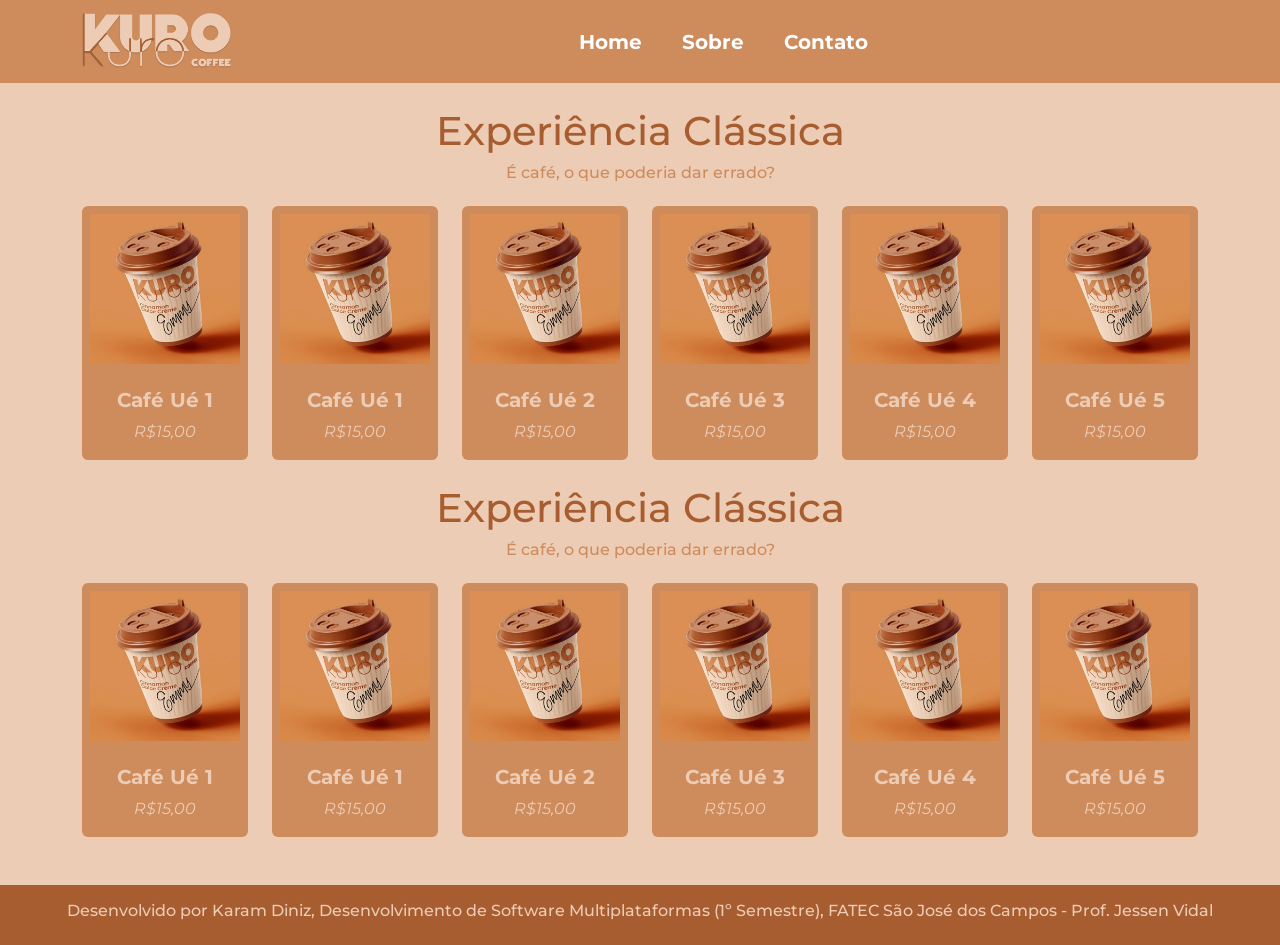
<file: index.html>
<!DOCTYPE html>
<html lang="pt-BR">
<head>
    <meta charset="UTF-8">
    <meta name="viewport" content="width=device-width, initial-scale=1.0">
    <title>Kuro Coffee Home</title>
    <link href="https://cdn.jsdelivr.net/npm/bootstrap@5.0.2/dist/css/bootstrap.min.css" rel="stylesheet" integrity="sha384-EVSTQN3/azprG1Anm3QDgpJLIm9Nao0Yz1ztcQTwFspd3yD65VohhpuuCOmLASjC" crossorigin="anonymous">
    <link rel="preconnect" href="https://fonts.googleapis.com">
    <link rel="preconnect" href="https://fonts.gstatic.com" crossorigin>
    <link href="https://fonts.googleapis.com/css2?family=Montserrat:ital,wght@0,100..900;1,100..900&display=swap" rel="stylesheet">
    <link rel="stylesheet" href="style.css">
</head>
<body>
    <nav class="navbar navbar-expand-lg navbar-dark" style="background-color: #ce8b5c;">
        <div class="container">
            <a class="navbar-brand" href="index.html">
                <img src="img/logo.png" alt="kuro logo" width="150">
            </a>
            <button class="navbar-toggler" type="button" data-bs-toggle="collapse" data-bs-target="#menuKuro">
                <span class="navbar-toggler-icon"></span>
            </button>
            <div class="collapse navbar-collapse justify-content-center" id="menuKuro">
                <ul class="navbar-nav gap-4">
                    <li class="nav-item">
                        <a class="nav-link text-white fw-bold fs-5" href="index.html">Home</a>
                    </li>
                    <li class="nav-item">
                        <a class="nav-link text-white fw-bold fs-5" href="sobre.html">Sobre</a>
                    </li>
                    <li class="nav-item">
                        <a class="nav-link text-white fw-bold fs-5" href="contato.html">Contato</a>
                    </li>
                </ul>
            </div>
        </div>
    </nav>

<div class="experiencias mt-4 px-4">
    <h1 class="title_home text-center" style="color: #a85d30;">Experiência Clássica</h1>
    <h6 class="subtitle text-center mb-4" style="color: #ce8b5c;">É café, o que poderia dar errado?</h6>

    <div class="container">
        
        <div id="carrosselClassica" class="carousel slide d-block d-md-none" data-bs-ride="carousel">
            <div class="carousel-inner pb-4">
                
                <div class="carousel-item active">
                    <div class="card w-75 mx-auto" style="background-color: #ce8b5c; border: none;">
                        <img src="img/copo.png" class="card-img-top p-2" alt="Copo de café">
                        <div class="card-body text-center" style="color: #ecccb4;">
                            <h5 class="card-title fw-bold">Café Ué 1</h5>
                            <p class="card-text fst-italic">R$15,00</p>
                        </div>
                    </div>
                </div>

                <div class="carousel-item">
                    <div class="card w-75 mx-auto" style="background-color: #ce8b5c; border: none;">
                        <img src="img/copo.png" class="card-img-top p-2" alt="Copo de café">
                        <div class="card-body text-center" style="color: #ecccb4;">
                            <h5 class="card-title fw-bold">Café Ué 2</h5>
                            <p class="card-text fst-italic">R$15,00</p>
                        </div>
                    </div>
                </div>
                
                <div class="carousel-item">
                    <div class="card w-75 mx-auto" style="background-color: #ce8b5c; border: none;">
                        <img src="img/copo.png" class="card-img-top p-2" alt="Copo de café">
                        <div class="card-body text-center" style="color: #ecccb4;">
                            <h5 class="card-title fw-bold">Café Ué 3</h5>
                            <p class="card-text fst-italic">R$15,00</p>
                        </div>
                    </div>
                </div>

                <div class="carousel-item">
                    <div class="card w-75 mx-auto" style="background-color: #ce8b5c; border: none;">
                        <img src="img/copo.png" class="card-img-top p-2" alt="Copo de café">
                        <div class="card-body text-center" style="color: #ecccb4;">
                            <h5 class="card-title fw-bold">Café Ué 4</h5>
                            <p class="card-text fst-italic">R$15,00</p>
                        </div>
                    </div>
                </div>

                <div class="carousel-item">
                    <div class="card w-75 mx-auto" style="background-color: #ce8b5c; border: none;">
                        <img src="img/copo.png" class="card-img-top p-2" alt="Copo de café">
                        <div class="card-body text-center" style="color: #ecccb4;">
                            <h5 class="card-title fw-bold">Café Ué 5</h5>
                            <p class="card-text fst-italic">R$15,00</p>
                        </div>
                    </div>
                </div>

                <div class="carousel-item">
                    <div class="card w-75 mx-auto" style="background-color: #ce8b5c; border: none;">
                        <img src="img/copo.png" class="card-img-top p-2" alt="Copo de café">
                        <div class="card-body text-center" style="color: #ecccb4;">
                            <h5 class="card-title fw-bold">Café Ué 6</h5>
                            <p class="card-text fst-italic">R$15,00</p>
                        </div>
                    </div>
                </div>

            </div>
            
            <button class="carousel-control-prev" type="button" data-bs-target="#carrosselClassica" data-bs-slide="prev">
                <span class="carousel-control-prev-icon" aria-hidden="true"></span>
                <span class="visually-hidden">Anterior</span>
            </button>
            <button class="carousel-control-next" type="button" data-bs-target="#carrosselClassica" data-bs-slide="next">
                <span class="carousel-control-next-icon" aria-hidden="true"></span>
                <span class="visually-hidden">Próximo</span>
            </button>
        </div>

        <div class="row row-cols-2 row-cols-md-3 row-cols-lg-6 g-4 d-none d-md-flex">
            
            <div class="col">
                <div class="card h-100" style="background-color: #ce8b5c; border: none;">
                    <img src="img/copo.png" class="card-img-top p-2" alt="Copo de café">
                    <div class="card-body text-center" style="color: #ecccb4;">
                        <h5 class="card-title fw-bold">Café Ué 1</h5>
                        <p class="card-text fst-italic">R$15,00</p>
                    </div>
                </div>
            </div>
            
            
            <div class="col">
                <div class="card h-100" style="background-color: #ce8b5c; border: none;">
                    <img src="img/copo.png" class="card-img-top p-2" alt="Copo de café">
                    <div class="card-body text-center" style="color: #ecccb4;">
                        <h5 class="card-title fw-bold">Café Ué 1</h5>
                        <p class="card-text fst-italic">R$15,00</p>
                    </div>
                </div>
            </div>
            
            <div class="col">
                <div class="card h-100" style="background-color: #ce8b5c; border: none;">
                    <img src="img/copo.png" class="card-img-top p-2" alt="Copo de café">
                    <div class="card-body text-center" style="color: #ecccb4;">
                        <h5 class="card-title fw-bold">Café Ué 2</h5>
                        <p class="card-text fst-italic">R$15,00</p>
                    </div>
                </div>
            </div>
            
            <div class="col">
                <div class="card h-100" style="background-color: #ce8b5c; border: none;">
                    <img src="img/copo.png" class="card-img-top p-2" alt="Copo de café">
                    <div class="card-body text-center" style="color: #ecccb4;">
                        <h5 class="card-title fw-bold">Café Ué 3</h5>
                        <p class="card-text fst-italic">R$15,00</p>
                    </div>
                </div>
            </div>
            
            <div class="col">
                <div class="card h-100" style="background-color: #ce8b5c; border: none;">
                    <img src="img/copo.png" class="card-img-top p-2" alt="Copo de café">
                    <div class="card-body text-center" style="color: #ecccb4;">
                        <h5 class="card-title fw-bold">Café Ué 4</h5>
                        <p class="card-text fst-italic">R$15,00</p>
                    </div>
                </div>
            </div>
            
            <div class="col">
                <div class="card h-100" style="background-color: #ce8b5c; border: none;">
                    <img src="img/copo.png" class="card-img-top p-2" alt="Copo de café">
                    <div class="card-body text-center" style="color: #ecccb4;">
                        <h5 class="card-title fw-bold">Café Ué 5</h5>
                        <p class="card-text fst-italic">R$15,00</p>
                    </div>
                </div>
            </div>

        </div>

    </div>
</div>

<div class="experiencias mt-4 px-4">
    <h1 class="title_home text-center" style="color: #a85d30;">Experiência Clássica</h1>
    <h6 class="subtitle text-center mb-4" style="color: #ce8b5c;">É café, o que poderia dar errado?</h6>

    <div class="container">
        
        <div id="carrosselClassica" class="carousel slide d-block d-md-none" data-bs-ride="carousel">
            <div class="carousel-inner pb-4">
                
                <div class="carousel-item active">
                    <div class="card w-75 mx-auto" style="background-color: #ce8b5c; border: none;">
                        <img src="img/copo.png" class="card-img-top p-2" alt="Copo de café">
                        <div class="card-body text-center" style="color: #ecccb4;">
                            <h5 class="card-title fw-bold">Café Ué 1</h5>
                            <p class="card-text fst-italic">R$15,00</p>
                        </div>
                    </div>
                </div>

                <div class="carousel-item">
                    <div class="card w-75 mx-auto" style="background-color: #ce8b5c; border: none;">
                        <img src="img/copo.png" class="card-img-top p-2" alt="Copo de café">
                        <div class="card-body text-center" style="color: #ecccb4;">
                            <h5 class="card-title fw-bold">Café Ué 2</h5>
                            <p class="card-text fst-italic">R$15,00</p>
                        </div>
                    </div>
                </div>
                
                <div class="carousel-item">
                    <div class="card w-75 mx-auto" style="background-color: #ce8b5c; border: none;">
                        <img src="img/copo.png" class="card-img-top p-2" alt="Copo de café">
                        <div class="card-body text-center" style="color: #ecccb4;">
                            <h5 class="card-title fw-bold">Café Ué 3</h5>
                            <p class="card-text fst-italic">R$15,00</p>
                        </div>
                    </div>
                </div>

                <div class="carousel-item">
                    <div class="card w-75 mx-auto" style="background-color: #ce8b5c; border: none;">
                        <img src="img/copo.png" class="card-img-top p-2" alt="Copo de café">
                        <div class="card-body text-center" style="color: #ecccb4;">
                            <h5 class="card-title fw-bold">Café Ué 4</h5>
                            <p class="card-text fst-italic">R$15,00</p>
                        </div>
                    </div>
                </div>

                <div class="carousel-item">
                    <div class="card w-75 mx-auto" style="background-color: #ce8b5c; border: none;">
                        <img src="img/copo.png" class="card-img-top p-2" alt="Copo de café">
                        <div class="card-body text-center" style="color: #ecccb4;">
                            <h5 class="card-title fw-bold">Café Ué 5</h5>
                            <p class="card-text fst-italic">R$15,00</p>
                        </div>
                    </div>
                </div>

                <div class="carousel-item">
                    <div class="card w-75 mx-auto" style="background-color: #ce8b5c; border: none;">
                        <img src="img/copo.png" class="card-img-top p-2" alt="Copo de café">
                        <div class="card-body text-center" style="color: #ecccb4;">
                            <h5 class="card-title fw-bold">Café Ué 6</h5>
                            <p class="card-text fst-italic">R$15,00</p>
                        </div>
                    </div>
                </div>

            </div>
            
            <button class="carousel-control-prev" type="button" data-bs-target="#carrosselClassica" data-bs-slide="prev">
                <span class="carousel-control-prev-icon" aria-hidden="true"></span>
                <span class="visually-hidden">Anterior</span>
            </button>
            <button class="carousel-control-next" type="button" data-bs-target="#carrosselClassica" data-bs-slide="next">
                <span class="carousel-control-next-icon" aria-hidden="true"></span>
                <span class="visually-hidden">Próximo</span>
            </button>
        </div>

        <div class="row row-cols-2 row-cols-md-3 row-cols-lg-6 g-4 d-none d-md-flex">
            
            <div class="col">
                <div class="card h-100" style="background-color: #ce8b5c; border: none;">
                    <img src="img/copo.png" class="card-img-top p-2" alt="Copo de café">
                    <div class="card-body text-center" style="color: #ecccb4;">
                        <h5 class="card-title fw-bold">Café Ué 1</h5>
                        <p class="card-text fst-italic">R$15,00</p>
                    </div>
                </div>
            </div>
            
            
            <div class="col">
                <div class="card h-100" style="background-color: #ce8b5c; border: none;">
                    <img src="img/copo.png" class="card-img-top p-2" alt="Copo de café">
                    <div class="card-body text-center" style="color: #ecccb4;">
                        <h5 class="card-title fw-bold">Café Ué 1</h5>
                        <p class="card-text fst-italic">R$15,00</p>
                    </div>
                </div>
            </div>
            
            <div class="col">
                <div class="card h-100" style="background-color: #ce8b5c; border: none;">
                    <img src="img/copo.png" class="card-img-top p-2" alt="Copo de café">
                    <div class="card-body text-center" style="color: #ecccb4;">
                        <h5 class="card-title fw-bold">Café Ué 2</h5>
                        <p class="card-text fst-italic">R$15,00</p>
                    </div>
                </div>
            </div>
            
            <div class="col">
                <div class="card h-100" style="background-color: #ce8b5c; border: none;">
                    <img src="img/copo.png" class="card-img-top p-2" alt="Copo de café">
                    <div class="card-body text-center" style="color: #ecccb4;">
                        <h5 class="card-title fw-bold">Café Ué 3</h5>
                        <p class="card-text fst-italic">R$15,00</p>
                    </div>
                </div>
            </div>
            
            <div class="col">
                <div class="card h-100" style="background-color: #ce8b5c; border: none;">
                    <img src="img/copo.png" class="card-img-top p-2" alt="Copo de café">
                    <div class="card-body text-center" style="color: #ecccb4;">
                        <h5 class="card-title fw-bold">Café Ué 4</h5>
                        <p class="card-text fst-italic">R$15,00</p>
                    </div>
                </div>
            </div>
            
            <div class="col">
                <div class="card h-100" style="background-color: #ce8b5c; border: none;">
                    <img src="img/copo.png" class="card-img-top p-2" alt="Copo de café">
                    <div class="card-body text-center" style="color: #ecccb4;">
                        <h5 class="card-title fw-bold">Café Ué 5</h5>
                        <p class="card-text fst-italic">R$15,00</p>
                    </div>
                </div>
            </div>
        </div>
    </div>
</div>
    


<footer class="mt-5 p-3 text-center" style="background-color: #a85d30; color:#ecccb4;">
    <h6>Desenvolvido por Karam Diniz, Desenvolvimento de Software Multiplataformas (1º Semestre), FATEC São José dos Campos - Prof. Jessen Vidal</h6>
</footer>


<script src="https://cdn.jsdelivr.net/npm/bootstrap@5.0.2/dist/js/bootstrap.bundle.min.js" integrity="sha384-MrcW6ZMFYlzcLA8Nl+NtUVF0sA7MsXsP1UyJoMp4YLEuNSfAP+JcXn/tWtIaxVXM" crossorigin="anonymous"></script>

</body>
</html>
</file>
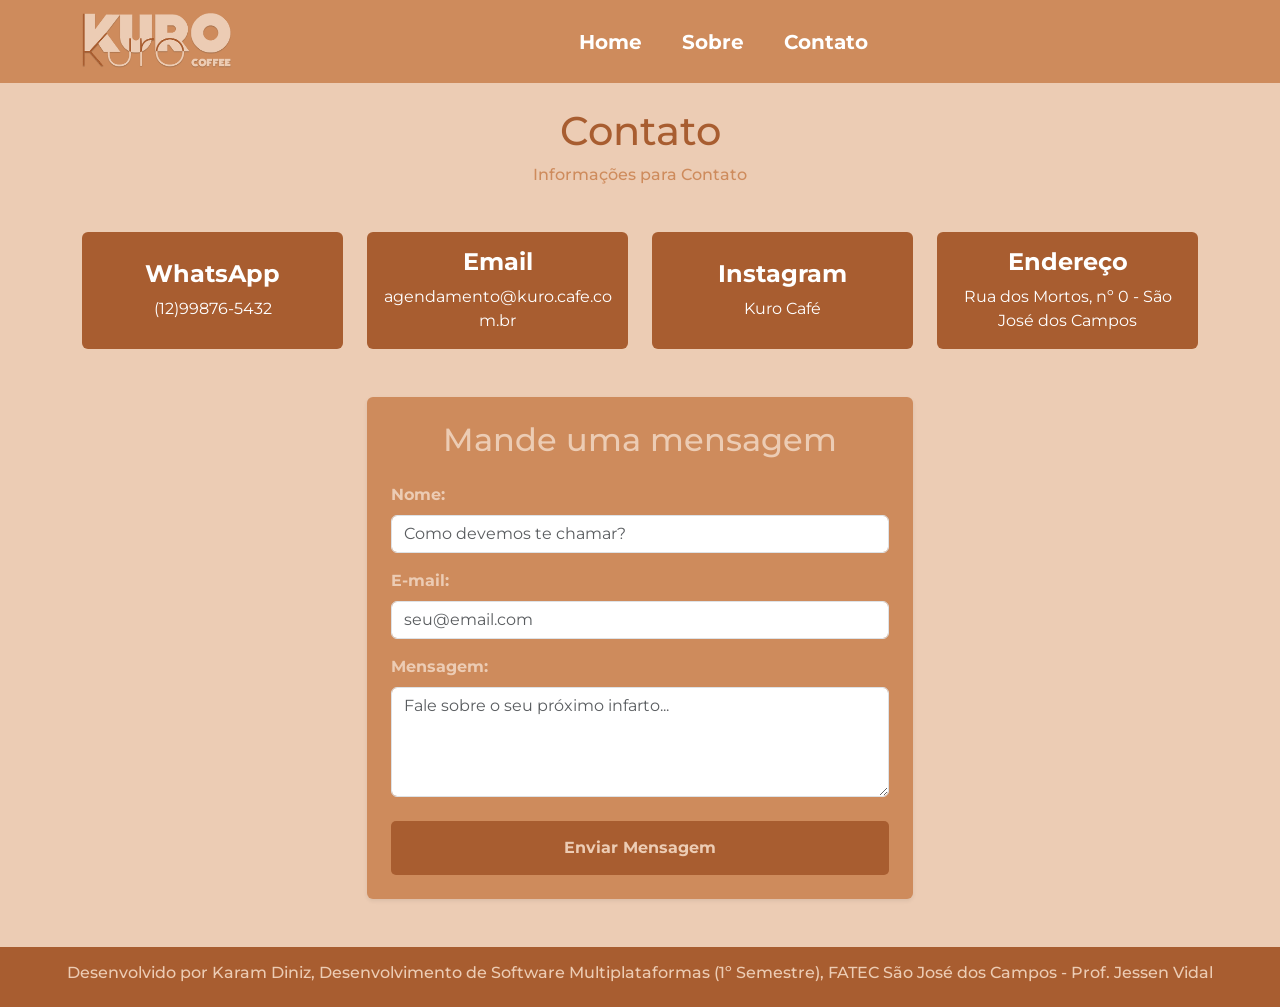
<file: contato.html>
<!DOCTYPE html>
<html lang="pt-BR">
<head>
    <meta charset="UTF-8">
    <meta name="viewport" content="width=device-width, initial-scale=1.0">
    <title>Contato</title>
    <link href="https://cdn.jsdelivr.net/npm/bootstrap@5.0.2/dist/css/bootstrap.min.css" rel="stylesheet" integrity="sha384-EVSTQN3/azprG1Anm3QDgpJLIm9Nao0Yz1ztcQTwFspd3yD65VohhpuuCOmLASjC" crossorigin="anonymous">
    <link rel="preconnect" href="https://fonts.googleapis.com">
    <link rel="preconnect" href="https://fonts.gstatic.com" crossorigin>
    <link href="https://fonts.googleapis.com/css2?family=Montserrat:ital,wght@0,100..900;1,100..900&display=swap" rel="stylesheet">
    <link rel="stylesheet" href="style.css">
</head>
<body>
    <nav class="navbar navbar-expand-lg navbar-dark" style="background-color: #ce8b5c;">
        <div class="container">
            <a class="navbar-brand" href="index.html">
                <img src="img/logo.png" alt="kuro logo" width="150">
            </a>
            <button class="navbar-toggler" type="button" data-bs-toggle="collapse" data-bs-target="#menuKuro">
                <span class="navbar-toggler-icon"></span>
            </button>
            <div class="collapse navbar-collapse justify-content-center" id="menuKuro">
                <ul class="navbar-nav gap-4">
                    <li class="nav-item">
                        <a class="nav-link text-white fw-bold fs-5" href="index.html">Home</a>
                    </li>
                    <li class="nav-item">
                        <a class="nav-link text-white fw-bold fs-5" href="sobre.html">Sobre</a>
                    </li>
                    <li class="nav-item">
                        <a class="nav-link text-white fw-bold fs-5" href="contato.html">Contato</a>
                    </li>
                </ul>
            </div>
        </div>
    </nav>

    <div class="container mt-4">
        <h1 class="text-center" style="color: #a85d30; margin-bottom: 10px;">Contato</h1>
        <h6 class="text-center mb-5" style="color: #ce8b5c;">Informações para Contato</h6>

        <div class="row row-cols-1 row-cols-md-2 row-cols-lg-4 g-4 mb-5">
            <div class="col">
                <div class="card h-100 text-center" style="background-color: #a85d30; color: white; border: none;">
                    <div class="card-body d-flex flex-column justify-content-center">
                        <h3 class="card-title fs-4 fw-bold">WhatsApp</h3>
                        <p class="card-text mb-0">(12)99876-5432</p>
                    </div>
                </div>
            </div>
            <div class="col">
                <div class="card h-100 text-center" style="background-color: #a85d30; color: white; border: none;">
                    <div class="card-body d-flex flex-column justify-content-center">
                        <h3 class="card-title fs-4 fw-bold">Email</h3>
                        <p class="card-text mb-0">agendamento@kuro.cafe.com.br</p>
                    </div>
                </div>
            </div>
            <div class="col">
                <div class="card h-100 text-center" style="background-color: #a85d30; color: white; border: none;">
                    <div class="card-body d-flex flex-column justify-content-center">
                        <h3 class="card-title fs-4 fw-bold">Instagram</h3>
                        <p class="card-text mb-0">Kuro Café</p>
                    </div>
                </div>
            </div>
            <div class="col">
                <div class="card h-100 text-center" style="background-color: #a85d30; color: white; border: none;">
                    <div class="card-body d-flex flex-column justify-content-center">
                        <h3 class="card-title fs-4 fw-bold">Endereço</h3>
                        <p class="card-text mb-0">Rua dos Mortos, nº 0 - São José dos Campos</p>
                    </div>
                </div>
            </div>
        </div>

        <div class="row justify-content-center mb-5">
            <div class="col-12 col-md-8 col-lg-6">
                <form class="p-4 rounded shadow-sm fw-bold" style="background-color: #ce8b5c; color: #ecccb4;">
                    <h2 class="text-center mb-4">Mande uma mensagem</h2>
                    
                    <div class="mb-3">
                        <label for="nome" class="form-label">Nome:</label>
                        <input type="text" class="form-control" id="nome" name="nome" placeholder="Como devemos te chamar?" required>
                    </div>
                    
                    <div class="mb-3">
                        <label for="email" class="form-label">E-mail:</label>
                        <input type="email" class="form-control" id="email" name="email" placeholder="seu@email.com" required>
                    </div>
                    
                    <div class="mb-4">
                        <label for="mensagem" class="form-label">Mensagem:</label>
                        <textarea class="form-control" id="mensagem" name="mensagem" rows="4" placeholder="Fale sobre o seu próximo infarto..." required></textarea>
                    </div>
                    
                    <button type="submit" class="btn w-100 fw-bold btn-kuro">Enviar Mensagem</button>
                </form>
            </div>
        </div>
    </div>

    <footer class="mt-auto p-3 text-center" style="background-color: #a85d30; color:#ecccb4;">
        <h6>Desenvolvido por Karam Diniz, Desenvolvimento de Software Multiplataformas (1º Semestre), FATEC São José dos Campos - Prof. Jessen Vidal</h6>
    </footer>

    <script src="https://cdn.jsdelivr.net/npm/bootstrap@5.0.2/dist/js/bootstrap.bundle.min.js" integrity="sha384-MrcW6ZMFYlzcLA8Nl+NtUVF0sA7MsXsP1UyJoMp4YLEuNSfAP+JcXn/tWtIaxVXM" crossorigin="anonymous"></script>
</body>
</html>
</file>
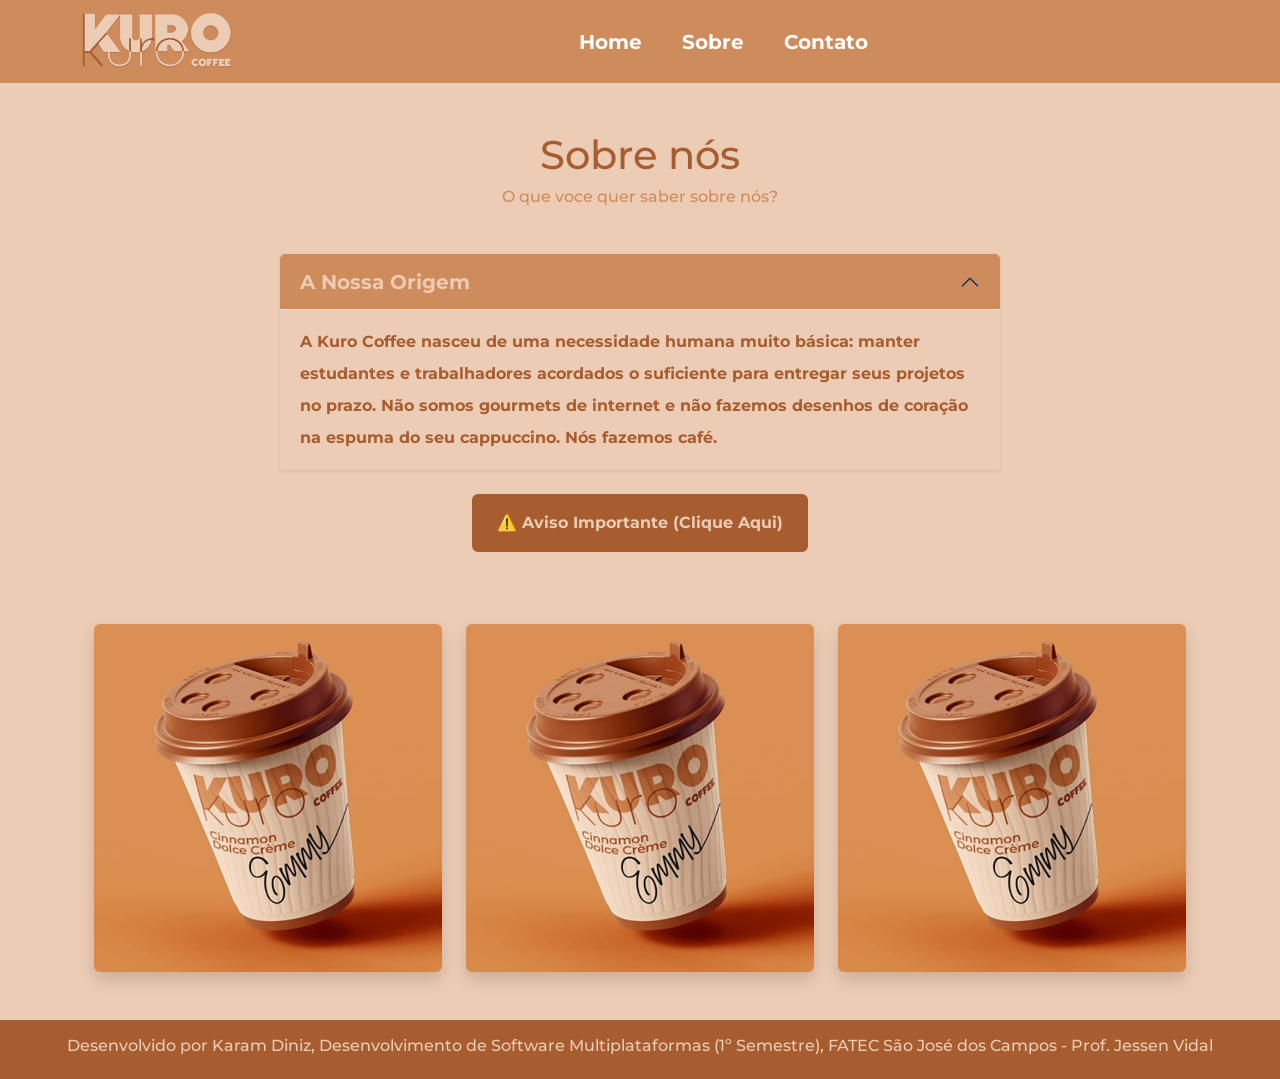
<file: sobre.html>
<!DOCTYPE html>
<html lang="pt-BR">
<head>
    <meta charset="UTF-8">
    <meta name="viewport" content="width=device-width, initial-scale=1.0">
    <title>Sobre</title>
    <link href="https://cdn.jsdelivr.net/npm/bootstrap@5.0.2/dist/css/bootstrap.min.css" rel="stylesheet" integrity="sha384-EVSTQN3/azprG1Anm3QDgpJLIm9Nao0Yz1ztcQTwFspd3yD65VohhpuuCOmLASjC" crossorigin="anonymous">
    <link rel="preconnect" href="https://fonts.googleapis.com">
    <link rel="preconnect" href="https://fonts.gstatic.com" crossorigin>
    <link href="https://fonts.googleapis.com/css2?family=Montserrat:ital,wght@0,100..900;1,100..900&display=swap" rel="stylesheet">
    <link rel="stylesheet" href="style.css">
</head>
<body>
    <nav class="navbar navbar-expand-lg navbar-dark" style="background-color: #ce8b5c;">
        <div class="container">
            <a class="navbar-brand" href="index.html">
                <img src="img/logo.png" alt="kuro logo" width="150">
            </a>
            <button class="navbar-toggler" type="button" data-bs-toggle="collapse" data-bs-target="#menuKuro">
                <span class="navbar-toggler-icon"></span>
            </button>
            <div class="collapse navbar-collapse justify-content-center" id="menuKuro">
                <ul class="navbar-nav gap-4">
                    <li class="nav-item">
                        <a class="nav-link text-white fw-bold fs-5" href="index.html">Home</a>
                    </li>
                    <li class="nav-item">
                        <a class="nav-link text-white fw-bold fs-5" href="sobre.html">Sobre</a>
                    </li>
                    <li class="nav-item">
                        <a class="nav-link text-white fw-bold fs-5" href="contato.html">Contato</a>
                    </li>
                </ul>
            </div>
        </div>
    </nav>

    <div class="container mt-5 mb-5 px-4">
        <h1 class="text-center" style="color: #a85d30;">Sobre nós</h1>
        <h6 class="text-center mb-5" style="color: #ce8b5c;">O que voce quer saber sobre nós?</h6>

        <div class="row justify-content-center mb-4">
            <div class="col-12 col-lg-8">
                
                <div class="accordion shadow-sm" id="accordionSobre">
                    <div class="accordion-item" style="border: none;">
                        <h2 class="accordion-header" id="headingOne">
                            <button class="accordion-button fw-bold fs-5" type="button" data-bs-toggle="collapse" data-bs-target="#collapseOne" style="background-color: #ce8b5c; color: #ecccb4;">
                                A Nossa Origem
                            </button>
                        </h2>
                        <div id="collapseOne" class="accordion-collapse collapse show" data-bs-parent="#accordionSobre">
                            <div class="accordion-body fw-bold lh-lg" style="background-color: #ecccb4; color: #a85d30;">
                                A Kuro Coffee nasceu de uma necessidade humana muito básica: manter estudantes e trabalhadores acordados o suficiente para entregar seus projetos no prazo. Não somos gourmets de internet e não fazemos desenhos de coração na espuma do seu cappuccino. Nós fazemos café.
                            </div>
                        </div>
                    </div>
                </div>

            </div>
        </div>

        <div class="text-center mb-5">
            <button type="button" class="btn fw-bold px-4 py-3" style="background-color: #a85d30; color: #ecccb4;" data-bs-toggle="modal" data-bs-target="#avisoModal">
                ⚠️ Aviso Importante (Clique Aqui)
            </button>
        </div>

        <div class="modal fade" id="avisoModal" tabindex="-1">
            <div class="modal-dialog modal-dialog-centered">
                <div class="modal-content" style="background-color: #ecccb4; color: #a85d30;">
                    <div class="modal-header" style="background-color: #ce8b5c; color: #ecccb4; border: none;">
                        <h5 class="modal-title fw-bold">Risco de Taquicardia</h5>
                        <button type="button" class="btn-close btn-close-white" data-bs-dismiss="modal" aria-label="Close"></button>
                    </div>
                    <div class="modal-body fw-bold lh-lg">
                        Do tipo que resolve seus problemas ou te faz esquecer deles por causa da taquicardia. Beba por sua conta e risco.
                    </div>
                    <div class="modal-footer" style="border: none;">
                        <button type="button" class="btn fw-bold" style="background-color: #a85d30; color: #ecccb4;" data-bs-dismiss="modal">Eu aceito o risco</button>
                    </div>
                </div>
            </div>
        </div>
        <div class="row row-cols-1 row-cols-md-3 g-4 mt-2">
            <div class="col">
                <img src="img/copo.png" class="img-fluid rounded shadow" alt="Kuro Coffee">
            </div>
            <div class="col">
                <img src="img/copo.png" class="img-fluid rounded shadow" alt="Kuro Coffee">
            </div>
            <div class="col">
                <img src="img/copo.png" class="img-fluid rounded shadow" alt="Kuro Coffee">
            </div>
        </div>
    </div>

    <footer class="mt-auto p-3 text-center" style="background-color: #a85d30; color:#ecccb4;">
        <h6>Desenvolvido por Karam Diniz, Desenvolvimento de Software Multiplataformas (1º Semestre), FATEC São José dos Campos - Prof. Jessen Vidal</h6>
    </footer>

    <script src="https://cdn.jsdelivr.net/npm/bootstrap@5.0.2/dist/js/bootstrap.bundle.min.js" integrity="sha384-MrcW6ZMFYlzcLA8Nl+NtUVF0sA7MsXsP1UyJoMp4YLEuNSfAP+JcXn/tWtIaxVXM" crossorigin="anonymous"></script>
</body>
</html>
</file>
<file: style.css>
body {
    font-family: montserrat, arial, verdana;
    margin: 0;
    padding: 0;
    background-color: #ecccb4;
    min-height: 100vh;
    display: flex;
    flex-direction: column;
}

.card {
    transition: 0.2s ease-in-out;
}

.card:hover {
    transform: scale(1.1);
    box-shadow: 2px 2px 5px rgba(0, 0, 0, 0.2);
}

.navbar-nav .nav-link:hover {
    color: #ecccb4 !important;
    transform: scale(1.1);
    transition: 0.2s;
}

.btn-kuro {
    background-color: #a85d30;
    color: #ecccb4;
    padding: 15px;
    border: none;
    border-radius: 5px;
    transition: 0.2s;
}

.btn-kuro:hover {
    background-color: #ecccb4;
    color: #a85d30;
}

.navbar-toggler {
    background-color: #ce8b5c !important; 
    border: 2px solid #ecccb4 !important; 
    padding: 8px 12px;
}

.navbar-toggler-icon {
    filter: brightness(0) invert(1);
<<<<<<< HEAD
}
=======
}
>>>>>>> 430cd38ef29d2032c8dd89d2982f7c8092c3a59f
</file>
